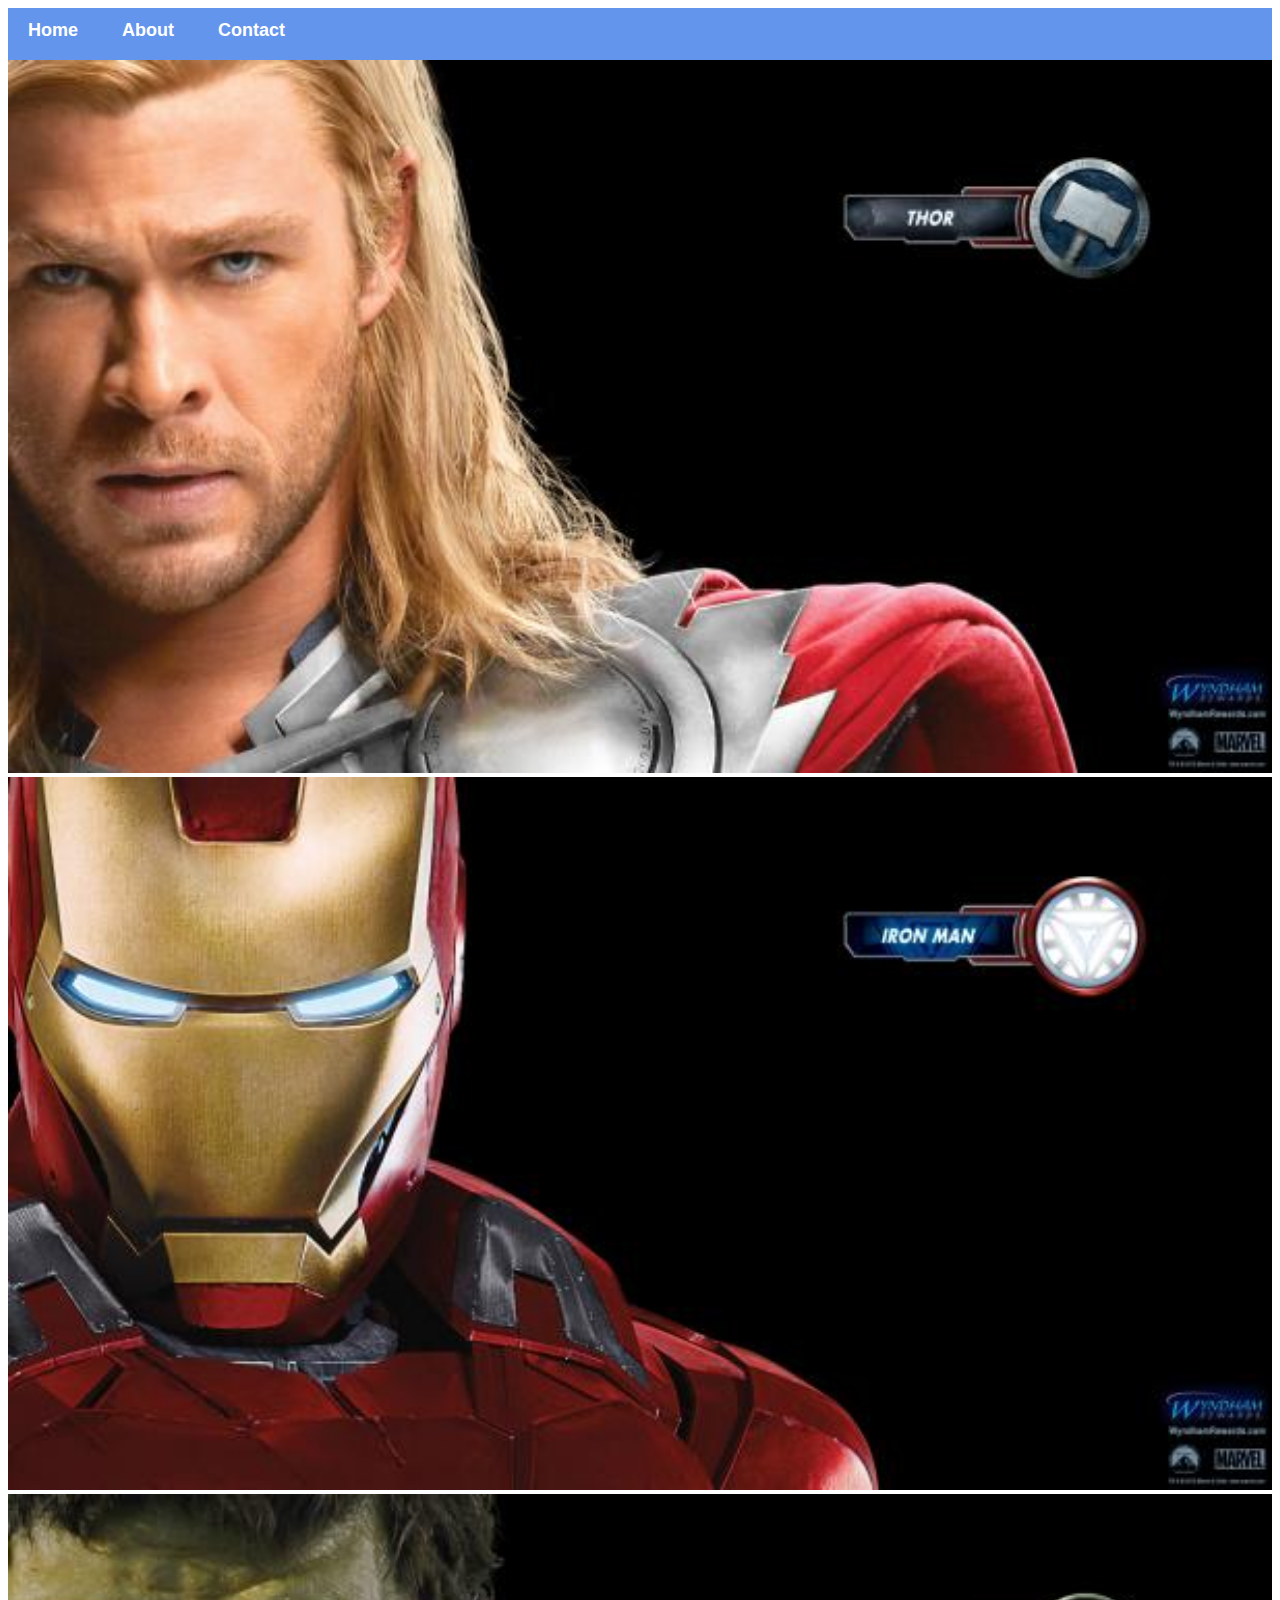
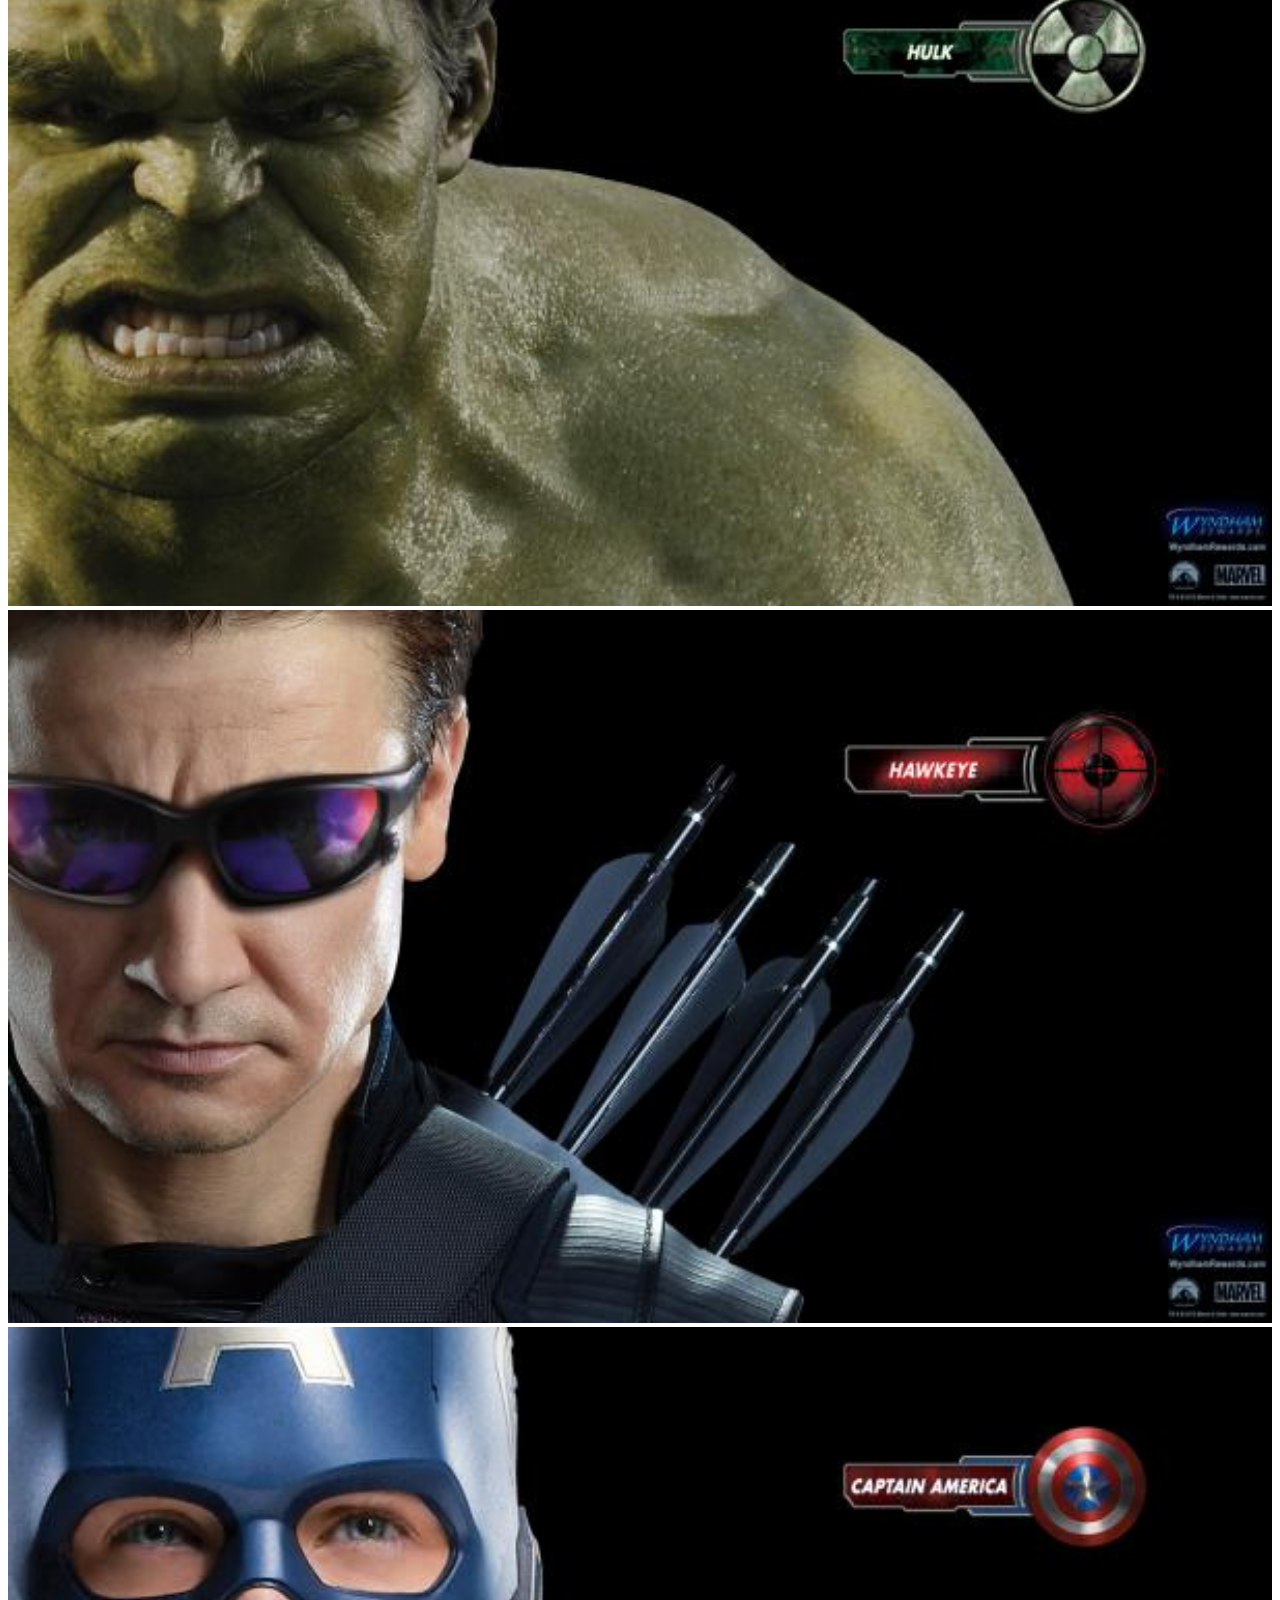
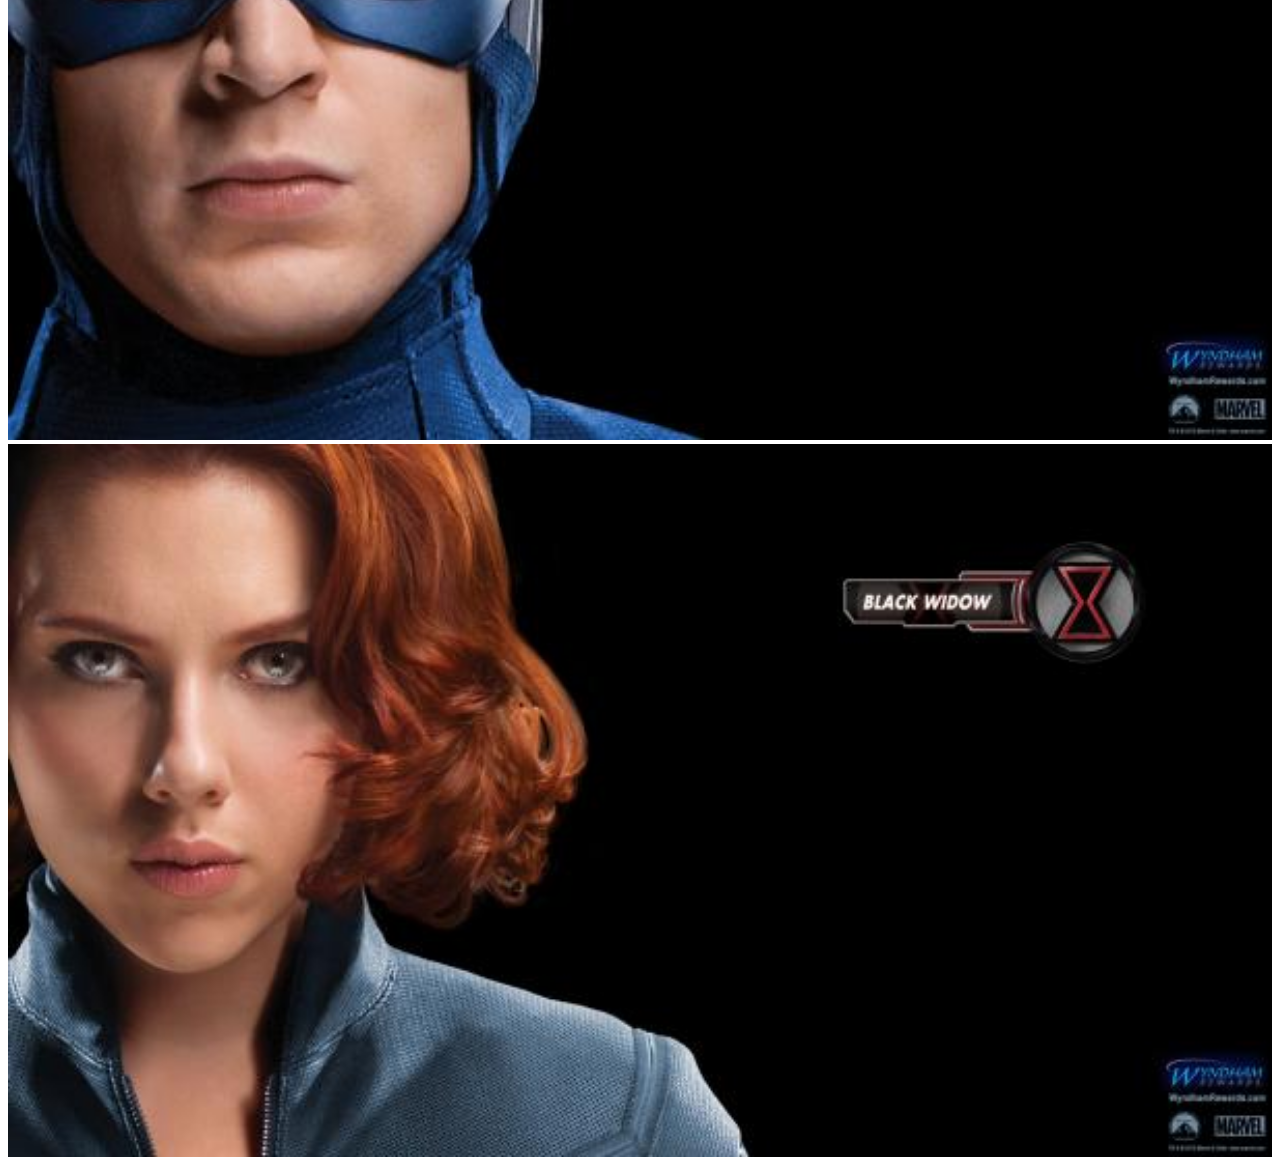
<file: index.html>
<!DOCTYPE html>
<html>
    <head>
        <div id="menu">
            <a href="index.html">Home</a>
            <a href="about.html">About</a>
            <a href="contact.html">Contact</a>
        </div>
        <link rel="stylesheet" href="style.css">
    </head>
    <body>
        <div class="gallery">
            <a href="avenger-1.html"><img src="images/avengers_01.jpg" /></a>
            <a href="avenger-2.html"><img src="images/avengers_02.jpg" /></a>
            <a href="avenger-3.html"><img src="images/avengers_03.jpg" /></a>
            <a href="avenger-5.html"><img src="images/avengers_04.jpg" /></a>
            <a href="avenger-6.html"><img src="images/avengers_05.jpg" /></a>
            <a href="avenger-4.html"><img src="images/avengers_06.jpg" /></a>
        </div>
    </body>



</html>
</file>
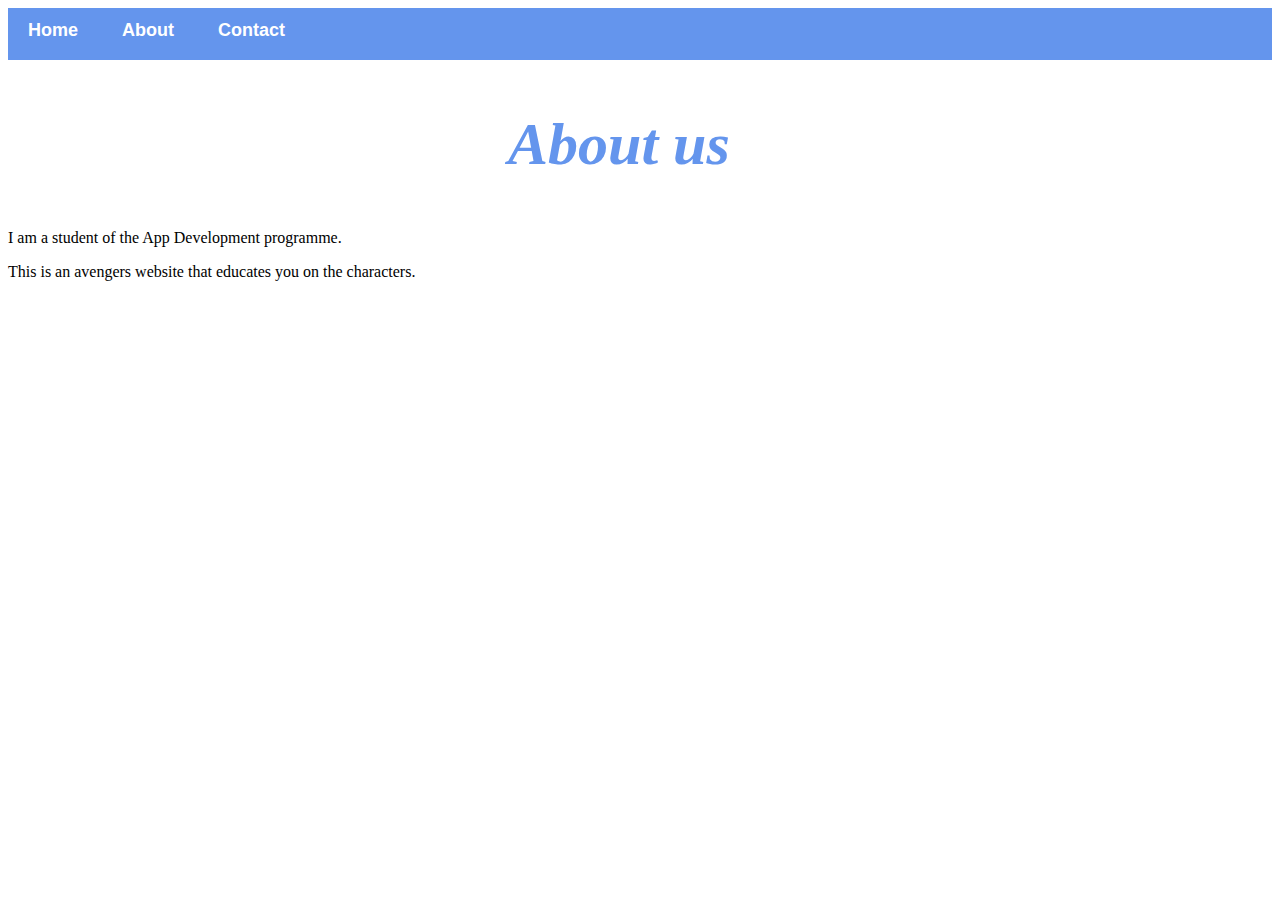
<file: about.html>
<!DOCTYPE html>
<html>
    <head>
        <link rel="stylesheet" href="style.css">
    </head>
    <body>
         <div id="menu">
            <a href="index.html">Home</a>
            <a href="about.html">About</a>
            <a href="contact.html">Contact</a>
        </div>
        <h2>About us</h2>
        <p>I am a student of the App Development programme.</p>
        <p>This is an avengers website that educates you on the characters.</p>
    </body>


</html>
</file>
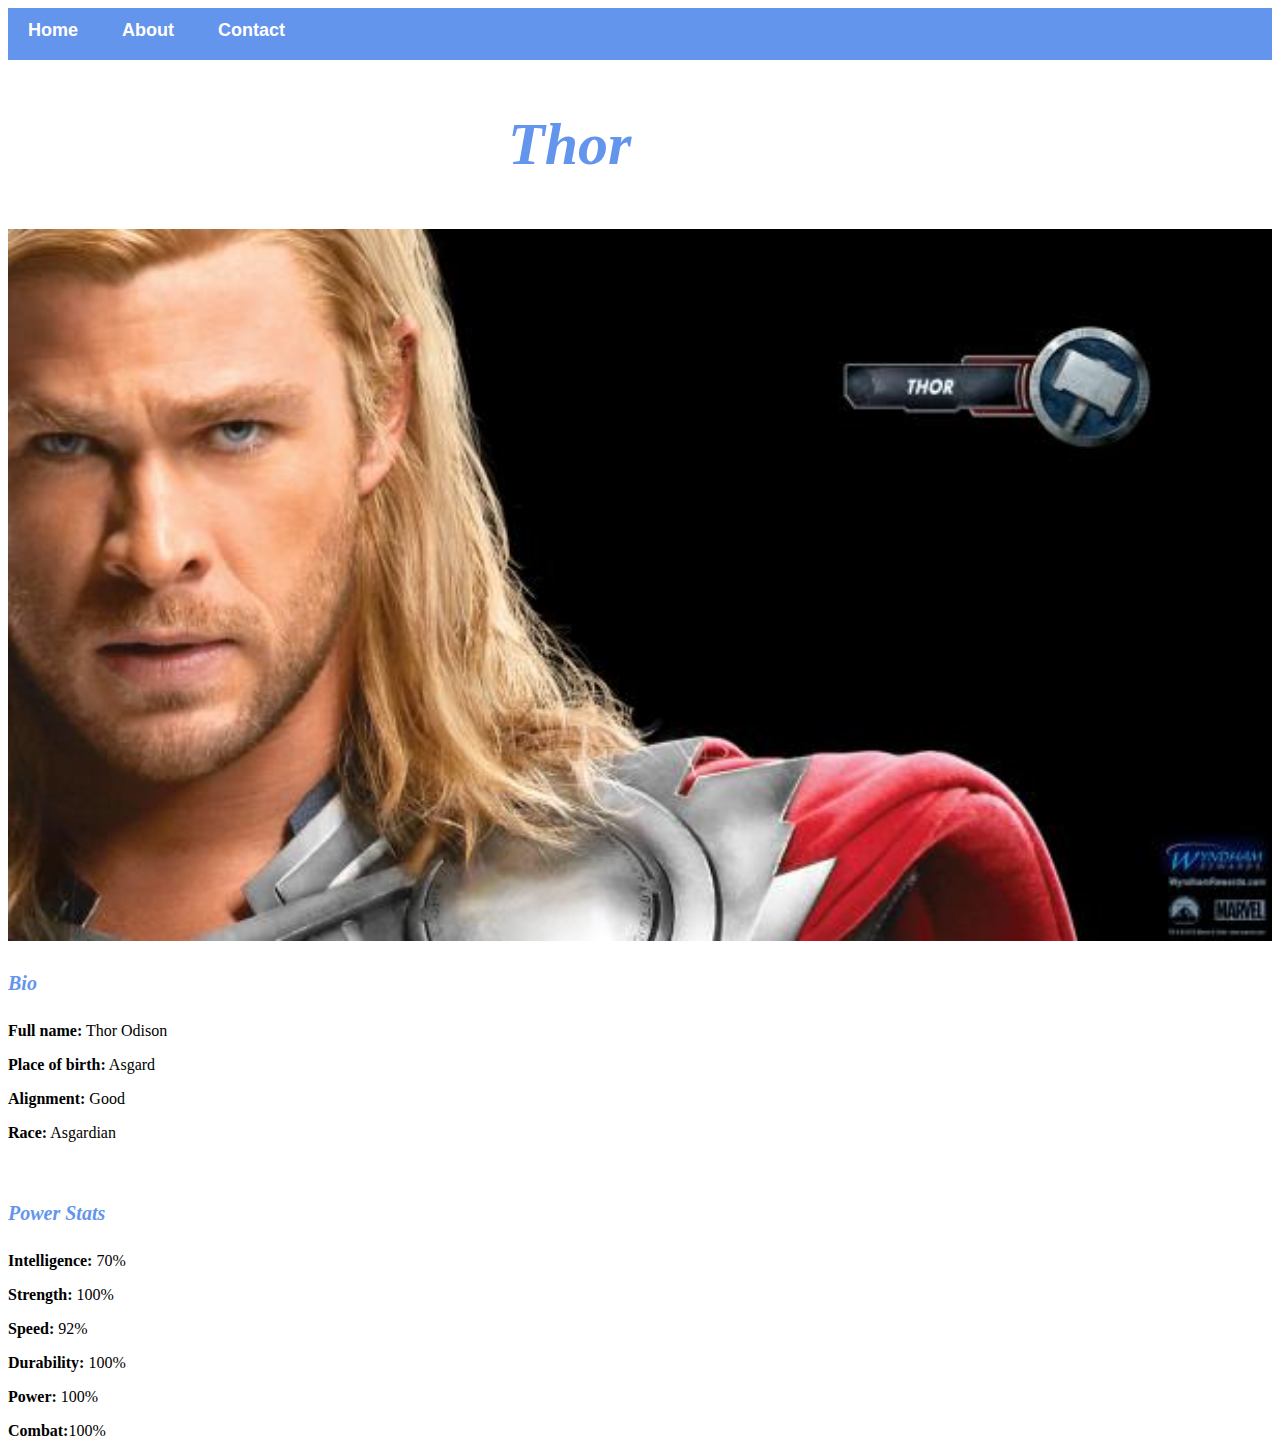
<file: avenger-1.html>
<!DOCTYPE html>
<html>
    <head>
        <link rel="stylesheet" href="style.css">
    </head>
    <body>
         <div id="menu">
            <a href="index.html">Home</a>
            <a href="about.html">About</a>
            <a href="contact.html">Contact</a>
        </div>
        <h2>Thor</h2>
        <div class="gallery">
            <img src="images/avengers_01.jpg" />
        </div>
        <h4>Bio</h4>
        <p><b>Full name:</b> Thor Odison</p>
        <p><b>Place of birth:</b> Asgard</p>
        <p><b>Alignment:</b> Good</p>
        <p><b>Race:</b> Asgardian</p>
        
        <br/>
        
        <h4>Power Stats</h4>
        <p><b>Intelligence:</b> 70%</p>
        <p><b>Strength:</b> 100%</p>
        <p><b>Speed:</b> 92%</p>
        <p><b>Durability:</b> 100%</p>
        <p><b>Power:</b> 100%</p>
        <p><b>Combat:</b>100%</p>
    </body>


</html>
</file>
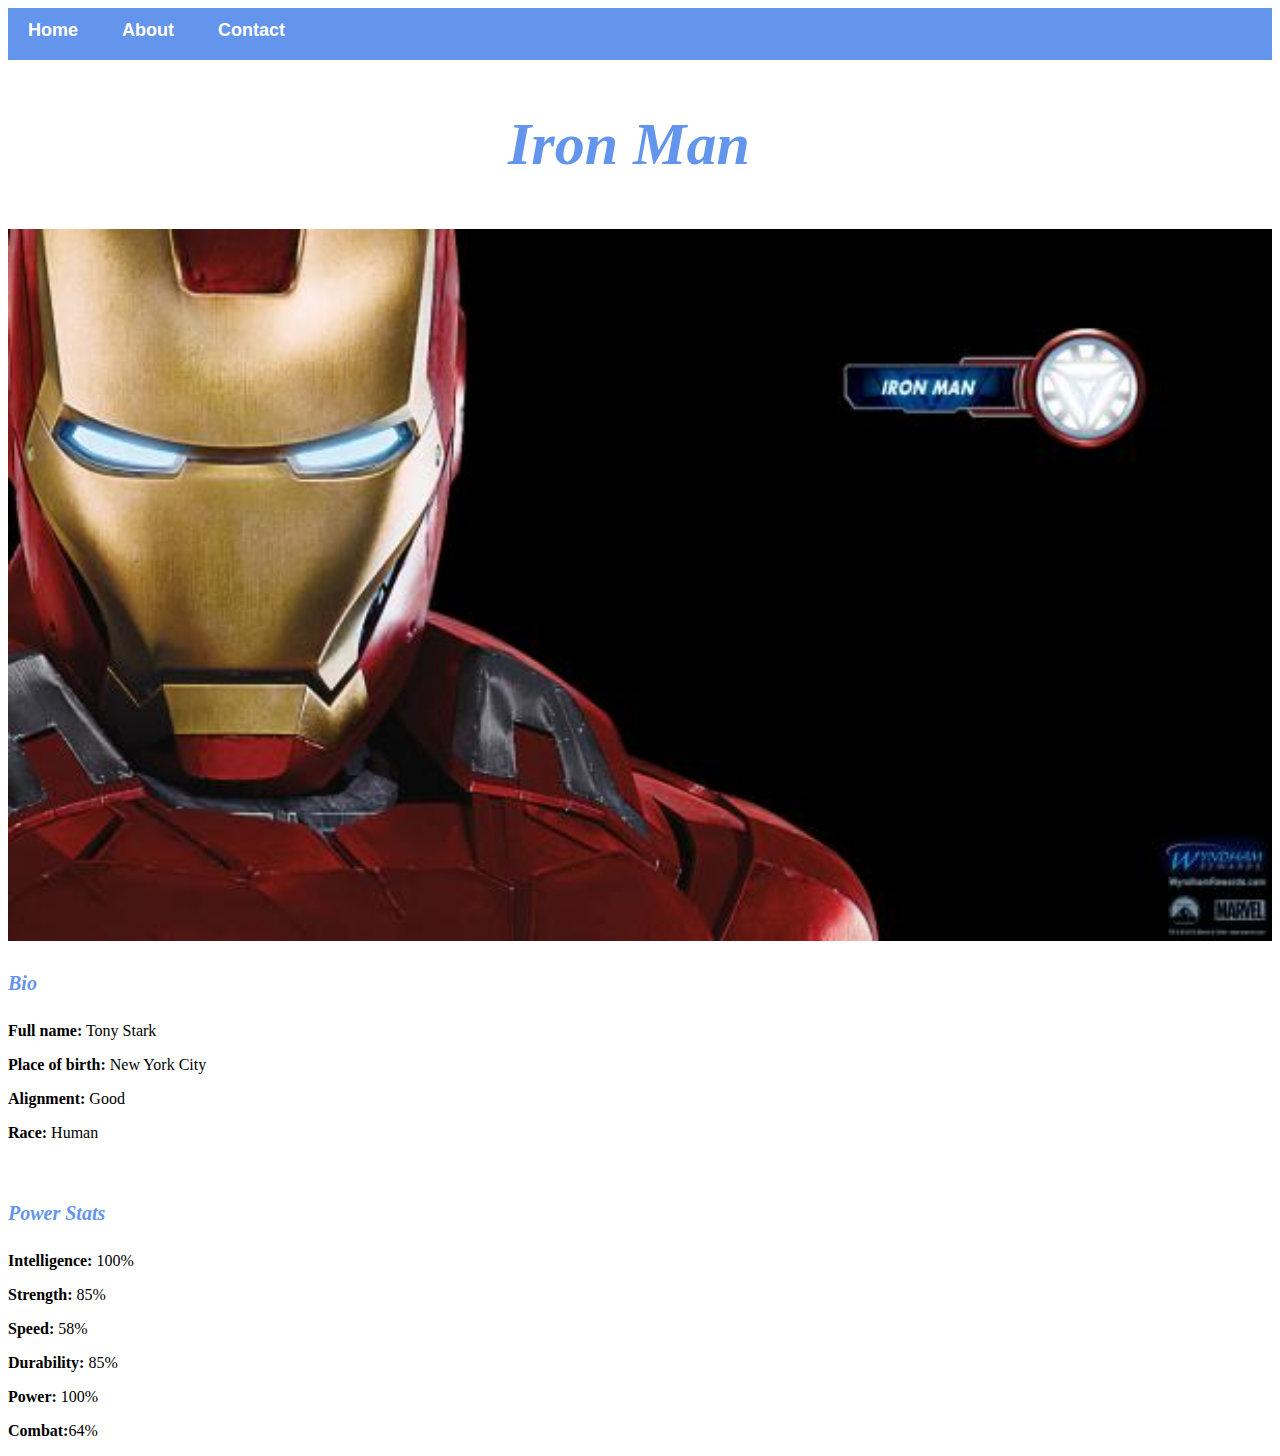
<file: avenger-2.html>
<!DOCTYPE html>
<html>
    <head>
        <link rel="stylesheet" href="style.css">
    </head>
    <body>
         <div id="menu">
            <a href="index.html">Home</a>
            <a href="about.html">About</a>
            <a href="contact.html">Contact</a>
        </div>
        <h2>Iron Man</h2>
        <div class="gallery">
            <img src="images/avengers_02.jpg" />
        </div>
        <h4>Bio</h4>
        <p><b>Full name:</b> Tony Stark</p>
        <p><b>Place of birth:</b> New York City</p>
        <p><b>Alignment:</b> Good</p>
        <p><b>Race:</b> Human</p>

        <br/>

        <h4>Power Stats</h4>
        <p><b>Intelligence:</b> 100%</p>
        <p><b>Strength:</b> 85%</p>
        <p><b>Speed:</b> 58%</p>
        <p><b>Durability:</b> 85%</p>
        <p><b>Power:</b> 100%</p>
        <p><b>Combat:</b>64%</p>
    </body>


</html>
</file>
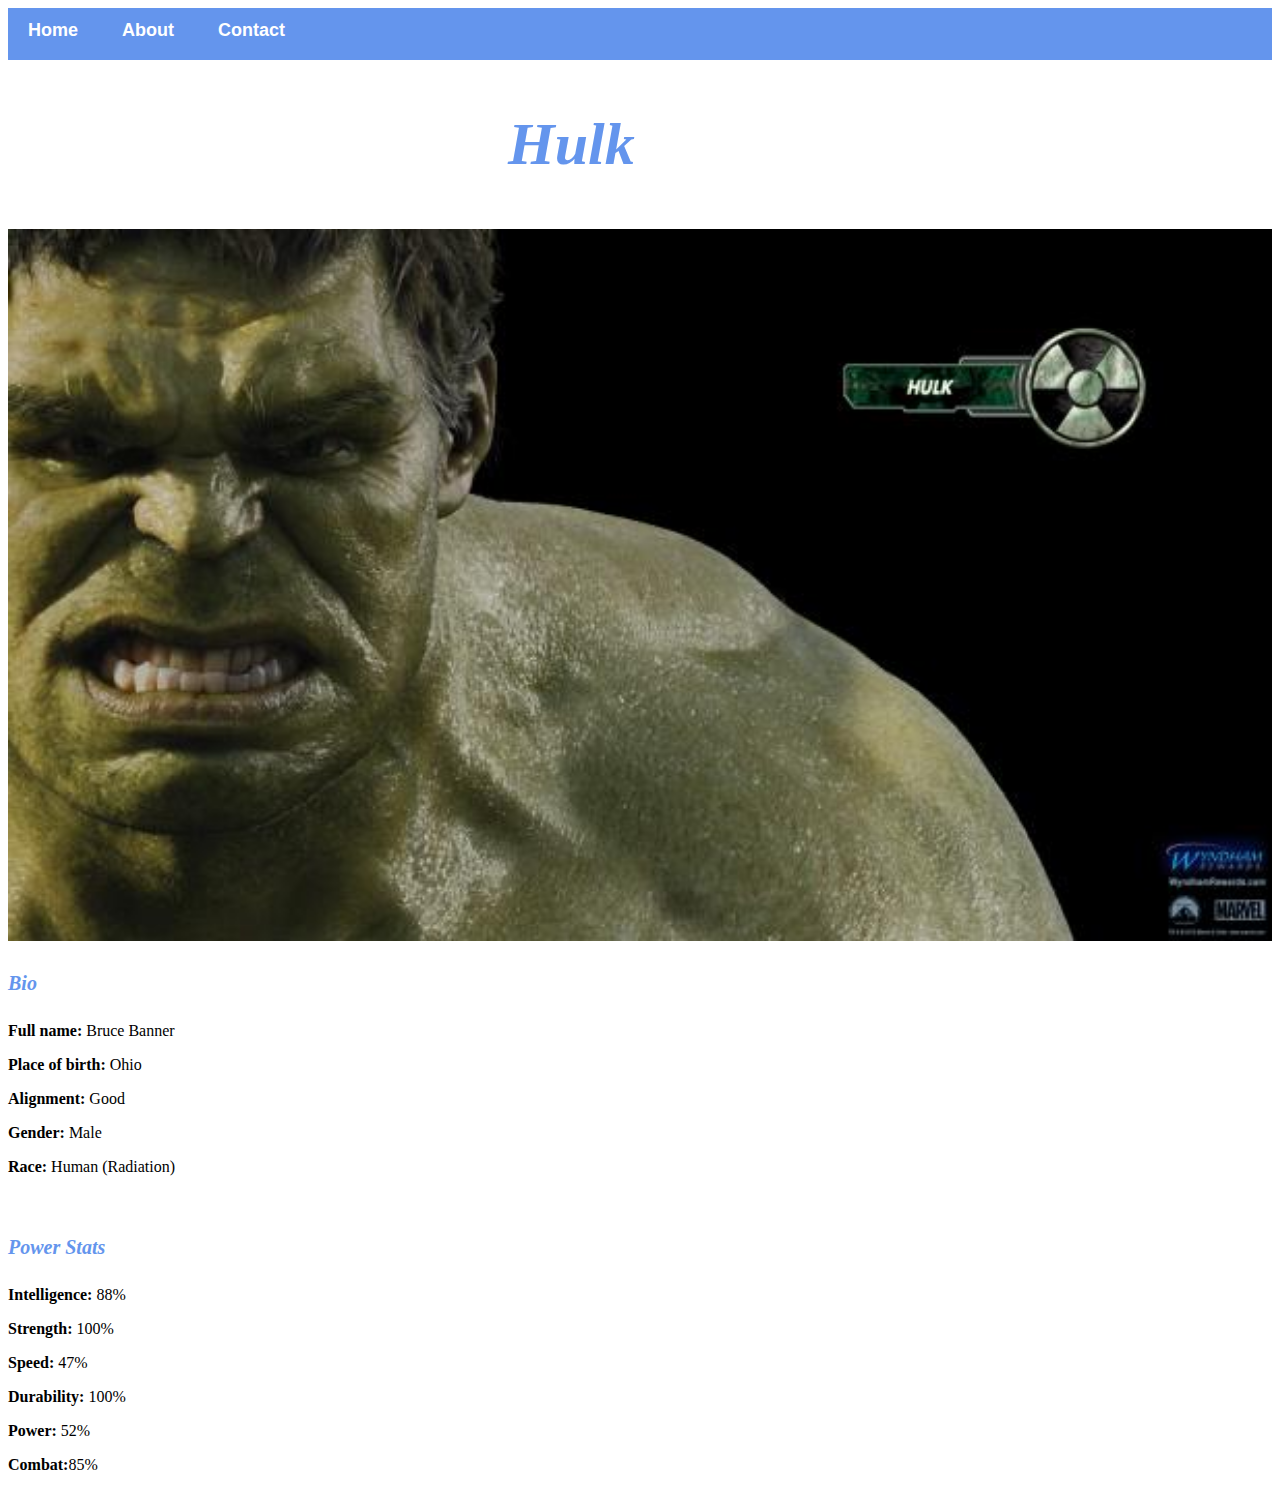
<file: avenger-3.html>
<!DOCTYPE html>
<html>
    <head>
        <link rel="stylesheet" href="style.css">
    </head>
    <body>
         <div id="menu">
            <a href="index.html">Home</a>
            <a href="about.html">About</a>
            <a href="contact.html">Contact</a>
        </div>
        <h2>Hulk</h2>
        <div class="gallery">
            <img src="images/avengers_03.jpg" />
        </div>
        <h4>Bio</h4>
        <p><b>Full name:</b> Bruce Banner</p>
        <p><b>Place of birth:</b> Ohio</p>
        <p><b>Alignment:</b> Good</p>
         <p><b>Gender:</b> Male</p>
        <p><b>Race:</b> Human (Radiation)</p>
        
        <br/>
        
        <h4>Power Stats</h4>
        <p><b>Intelligence:</b> 88%</p>
        <p><b>Strength:</b> 100%</p>
        <p><b>Speed:</b> 47%</p>
        <p><b>Durability:</b> 100%</p>
        <p><b>Power:</b> 52%</p>
        <p><b>Combat:</b>85%</p>
    </body>


</html>
</file>
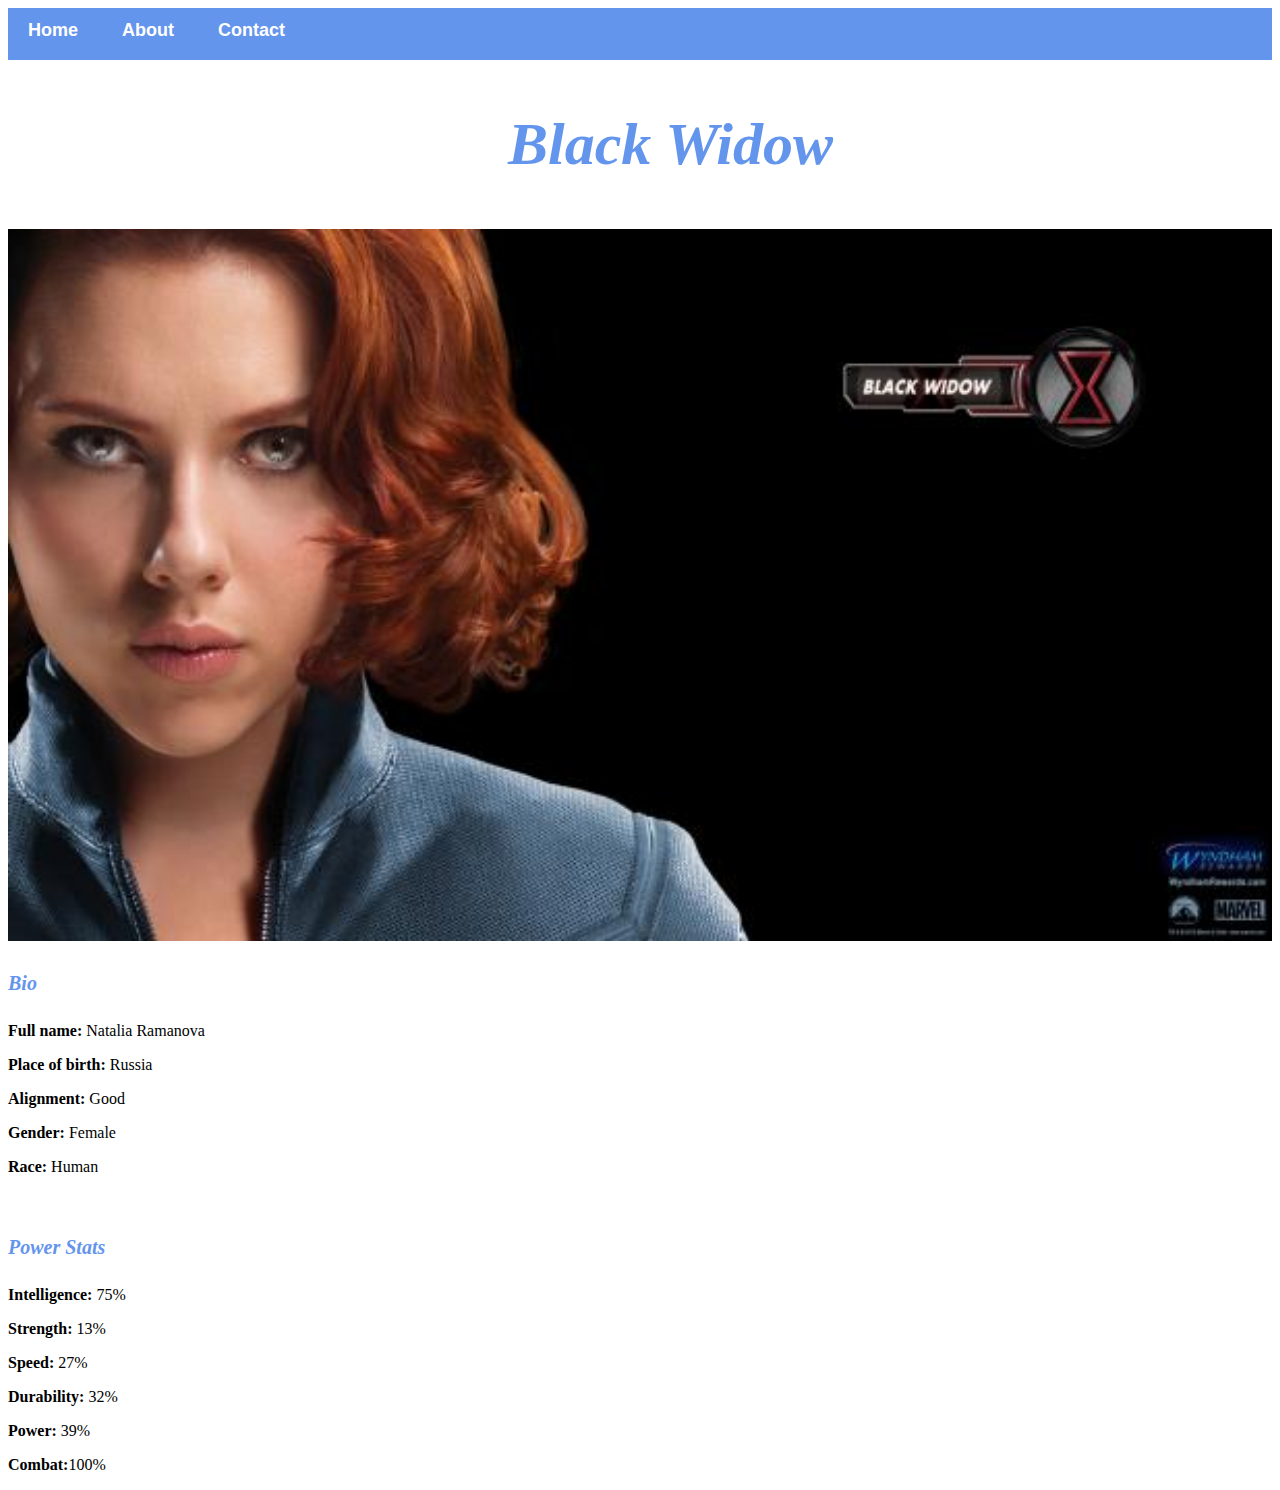
<file: avenger-4.html>
<!DOCTYPE html>
<html>
    <head>
        <link rel="stylesheet" href="style.css">
    </head>
    <body>
         <div id="menu">
            <a href="index.html">Home</a>
            <a href="about.html">About</a>
            <a href="contact.html">Contact</a>
        </div>
        <h2>Black Widow</h2>
        <div class="gallery">
            <img src="images/avengers_06.jpg" />
        </div>
        <h4>Bio</h4>
        <p><b>Full name:</b> Natalia Ramanova</p>
        <p><b>Place of birth:</b> Russia</p>
        <p><b>Alignment:</b> Good</p>
         <p><b>Gender:</b> Female</p>
        <p><b>Race:</b> Human</p>
        
        <br/>
        
        <h4>Power Stats</h4>
        <p><b>Intelligence:</b> 75%</p>
        <p><b>Strength:</b> 13%</p>
        <p><b>Speed:</b> 27%</p>
        <p><b>Durability:</b> 32%</p>
        <p><b>Power:</b> 39%</p>
        <p><b>Combat:</b>100%</p>
    </body>


</html>
</file>
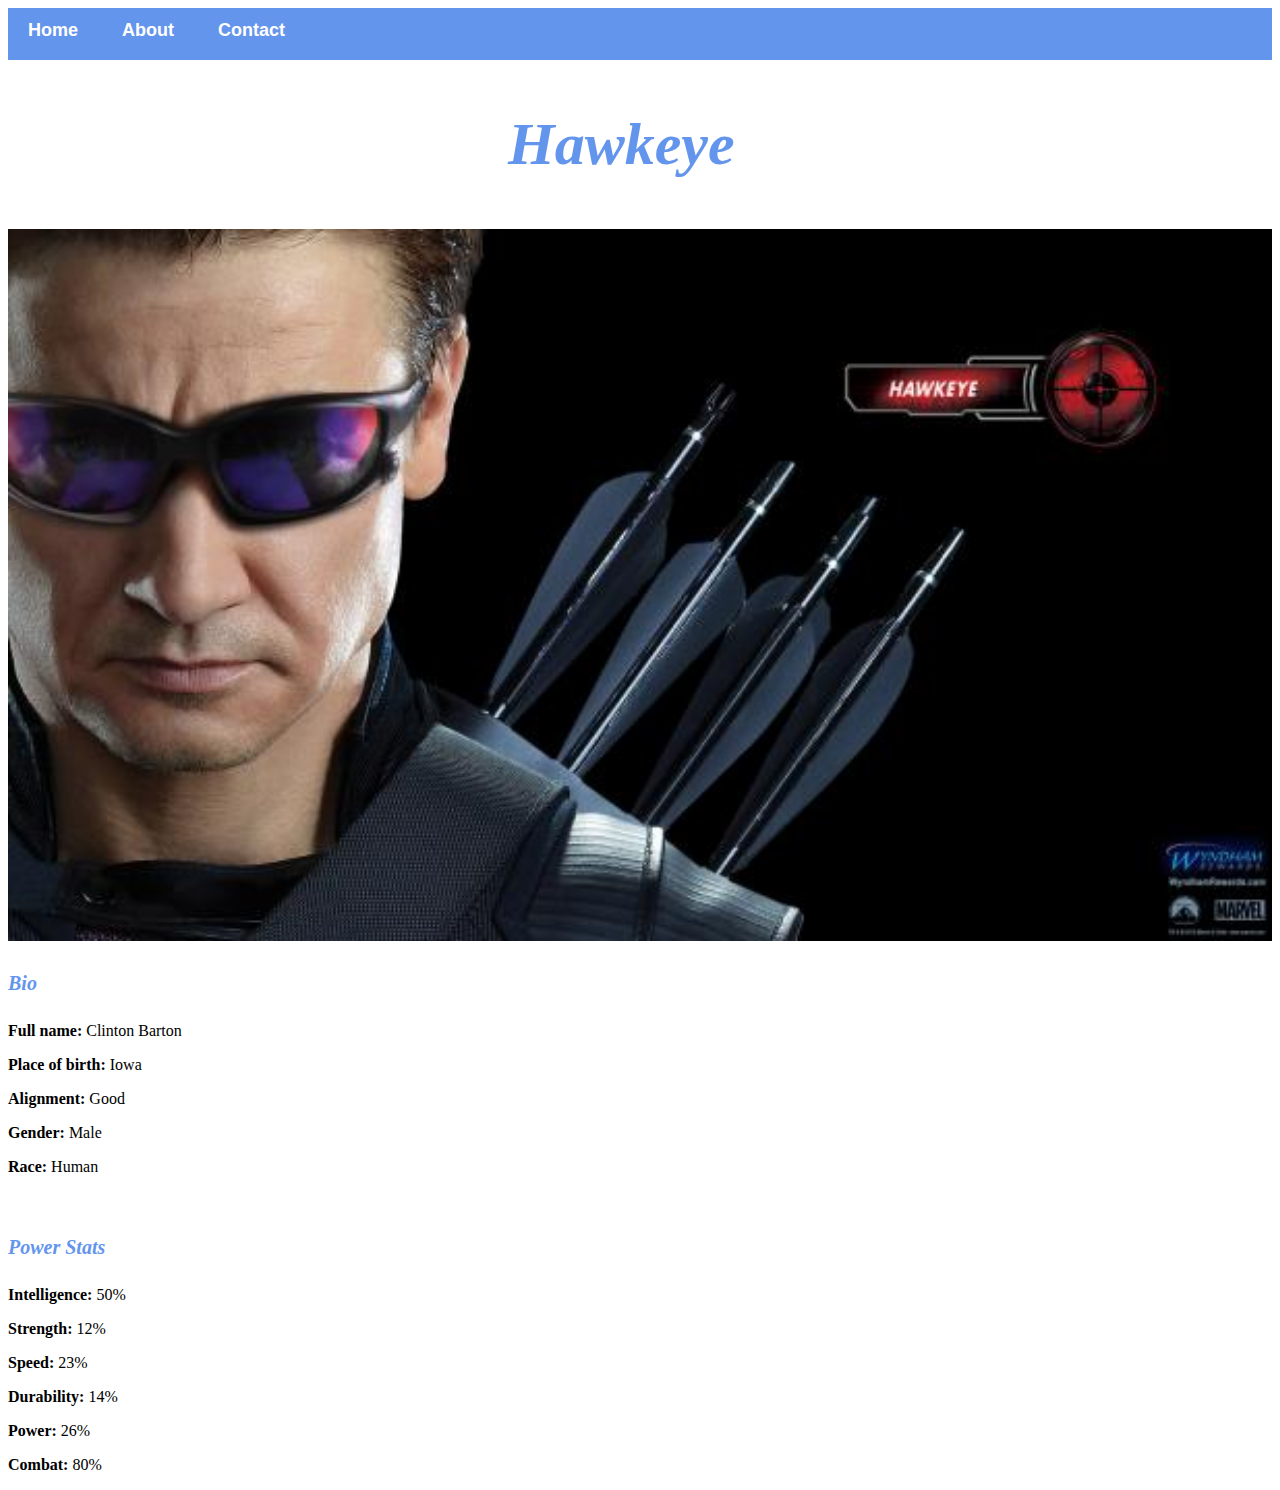
<file: avenger-5.html>
<!DOCTYPE html>
<html>
    <head>
        <link rel="stylesheet" href="style.css">
    </head>
    <body>
         <div id="menu">
            <a href="index.html">Home</a>
            <a href="about.html">About</a>
            <a href="contact.html">Contact</a>
        </div>
        <h2>Hawkeye</h2>
        <div class="gallery">
            <img src="images/avengers_04.jpg" />
        </div>
        <h4>Bio</h4>
        <p><b>Full name:</b> Clinton Barton</p>
        <p><b>Place of birth:</b> Iowa</p>
        <p><b>Alignment:</b> Good</p>
         <p><b>Gender:</b> Male</p>
        <p><b>Race:</b> Human</p>
        
        <br/>
        
        <h4>Power Stats</h4>
        <p><b>Intelligence:</b> 50%</p>
        <p><b>Strength:</b> 12%</p>
        <p><b>Speed:</b> 23%</p>
        <p><b>Durability:</b> 14%</p>
        <p><b>Power:</b> 26%</p>
        <p><b>Combat:</b> 80%</p>
    </body>


</html>
</file>
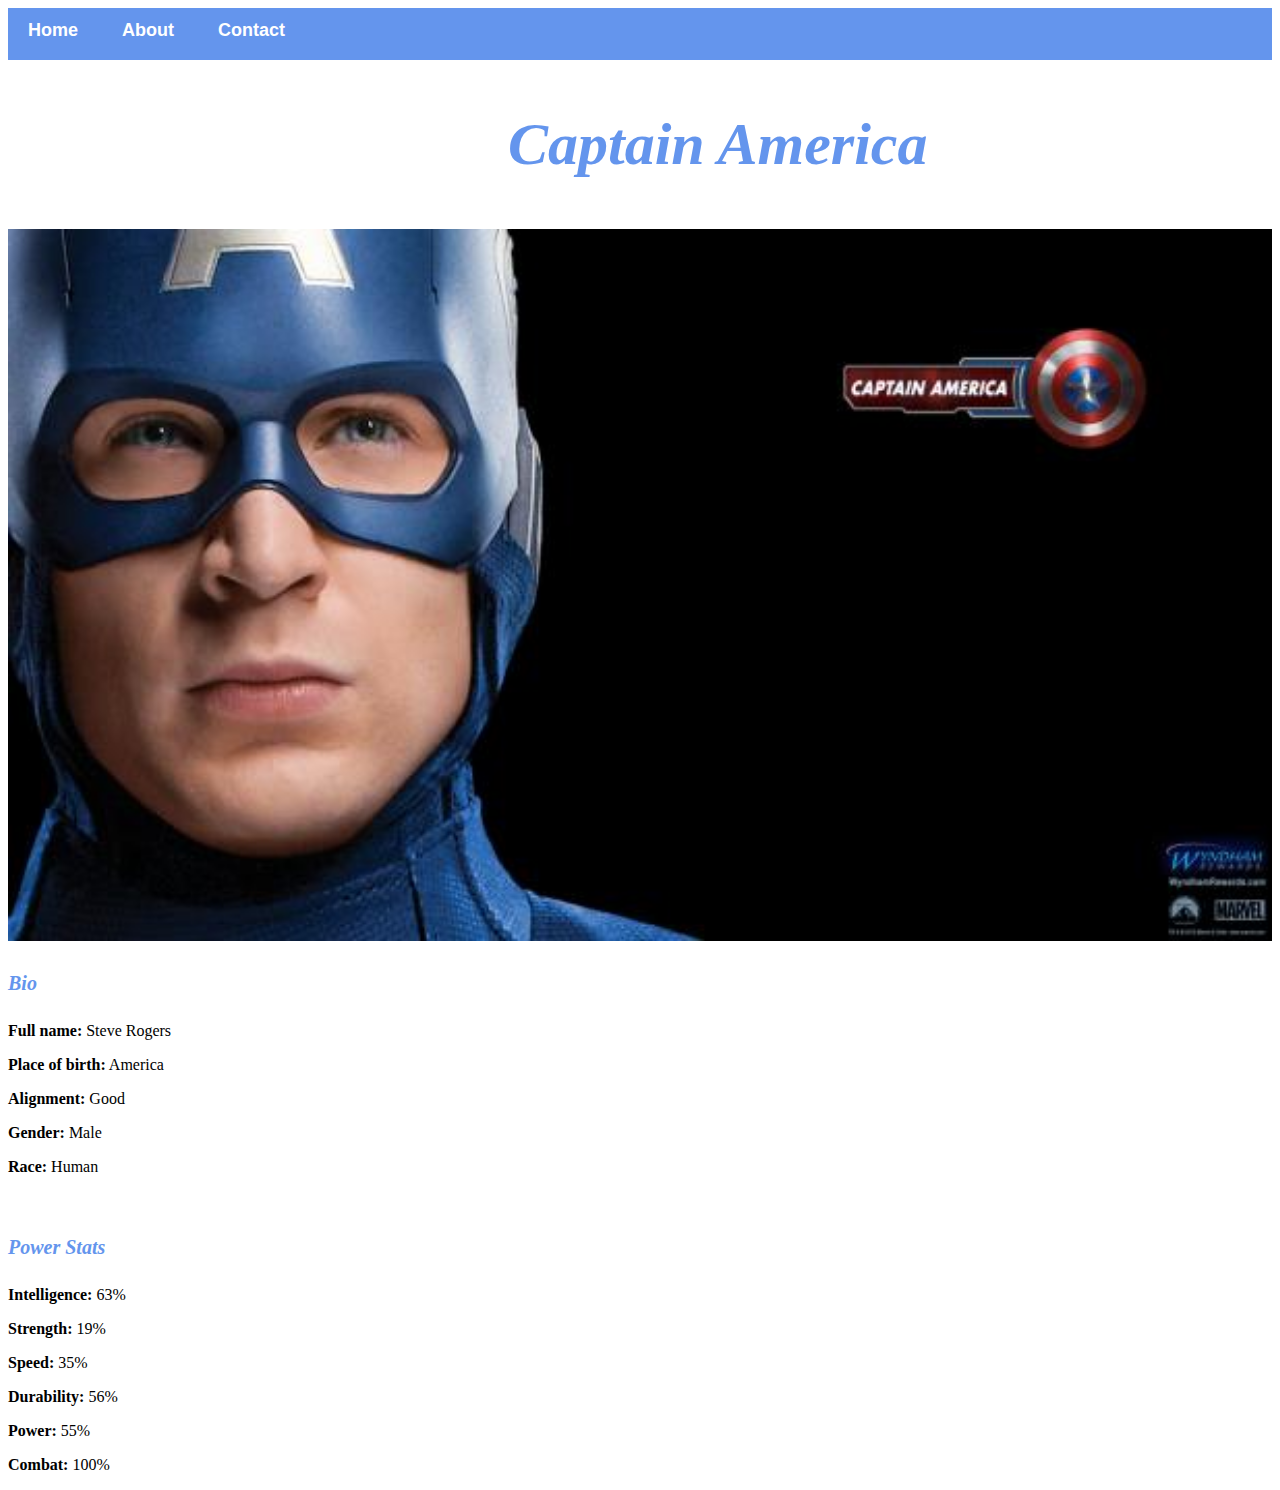
<file: avenger-6.html>
<!DOCTYPE html>
<html>
    <head>
        <link rel="stylesheet" href="style.css">
    </head>
    <body>
         <div id="menu">
            <a href="index.html">Home</a>
            <a href="about.html">About</a>
            <a href="contact.html">Contact</a>
        </div>
        <h2>Captain America</h2>
        <div class="gallery">
            <img src="images/avengers_05.jpg" />
        </div>
        <h4>Bio</h4>
        <p><b>Full name:</b> Steve Rogers</p>
        <p><b>Place of birth:</b> America</p>
        <p><b>Alignment:</b> Good</p>
         <p><b>Gender:</b> Male</p>
        <p><b>Race:</b> Human</p>
        
        <br/>
        
        <h4>Power Stats</h4>
        <p><b>Intelligence:</b> 63%</p>
        <p><b>Strength:</b> 19%</p>
        <p><b>Speed:</b> 35%</p>
        <p><b>Durability:</b> 56%</p>
        <p><b>Power:</b> 55%</p>
        <p><b>Combat:</b> 100%</p>
    </body>


</html>
</file>
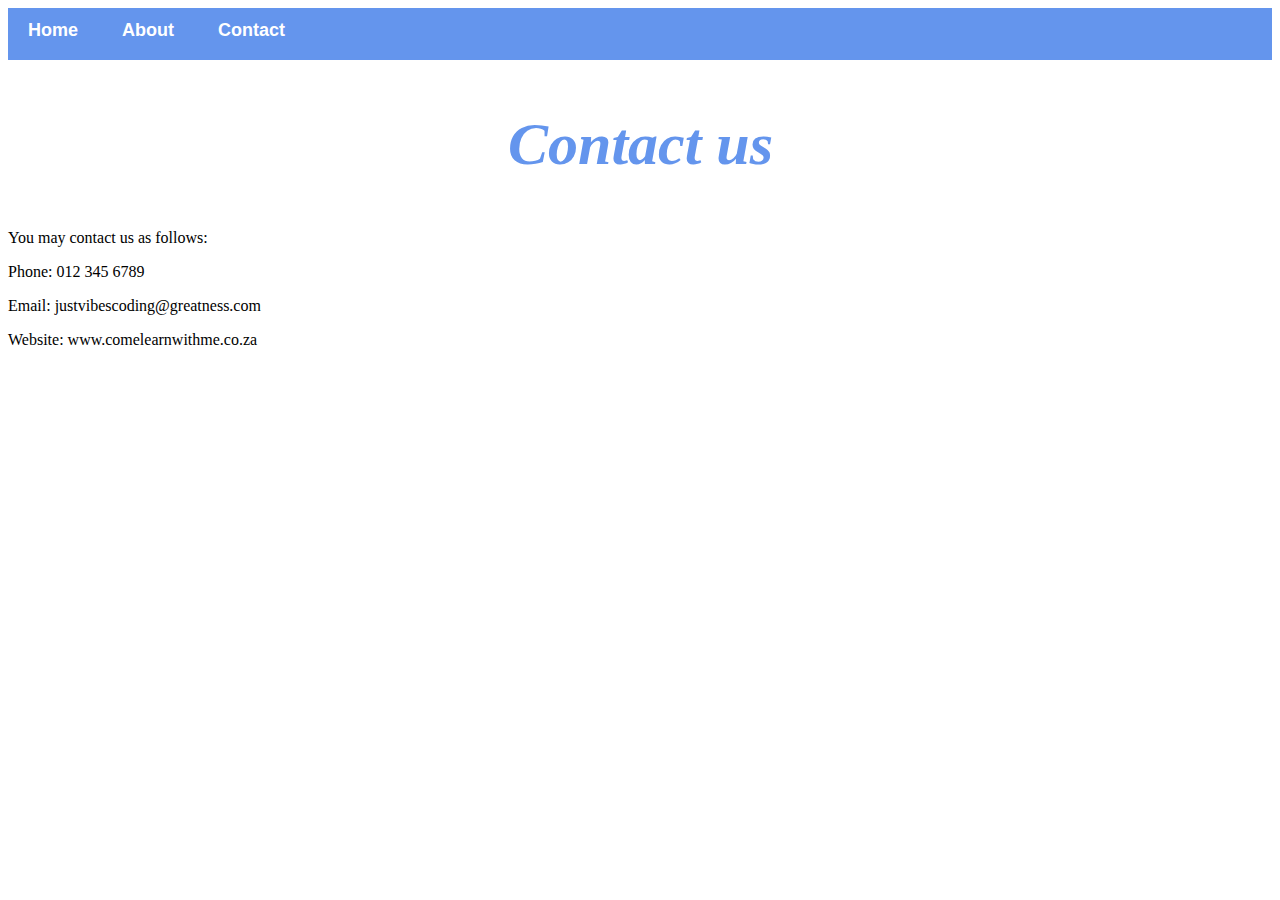
<file: contact.html>
<!DOCTYPE html>
<html>
    <head>
        <link rel="stylesheet" href="style.css">
    </head>
    <body>
         <div id="menu">
            <a href="index.html">Home</a>
            <a href="about.html">About</a>
            <a href="contact.html">Contact</a>
        </div>
        <h2>Contact us</h2>
        <p>You may contact us as follows:</p>
        <p>Phone: 012 345 6789</p>
        <p>Email: justvibescoding@greatness.com</p>
        <p>Website: www.comelearnwithme.co.za</p>
    </body>


</html>
</file>
<file: style.css>
.gallery img{
    width: 100%;
}

h2{
    font-family: Impact, fantasy;
    font-size: 60px;
    font-style: italic;
    color: cornflowerblue;

    padding-left: 500px;
}
h4{
    font-family: Impact, fantasy;
    font-size: 20px;
    font-style: italic;
    color: cornflowerblue;
}

#menu{
    width: 100%;
    height: 40px;
    background-color: cornflowerblue;

    padding-top: 12px;
}

#menu a{
    color: white;
    font-family: Arial, Helvetica, sans-serif;
    font-size: 18px;
    text-decoration: none;
    font-weight: 800;

    padding-left: 20px;
    padding-right: 20px;
}

#menu a:hover{
    color: #5077bd;
}
</file>
